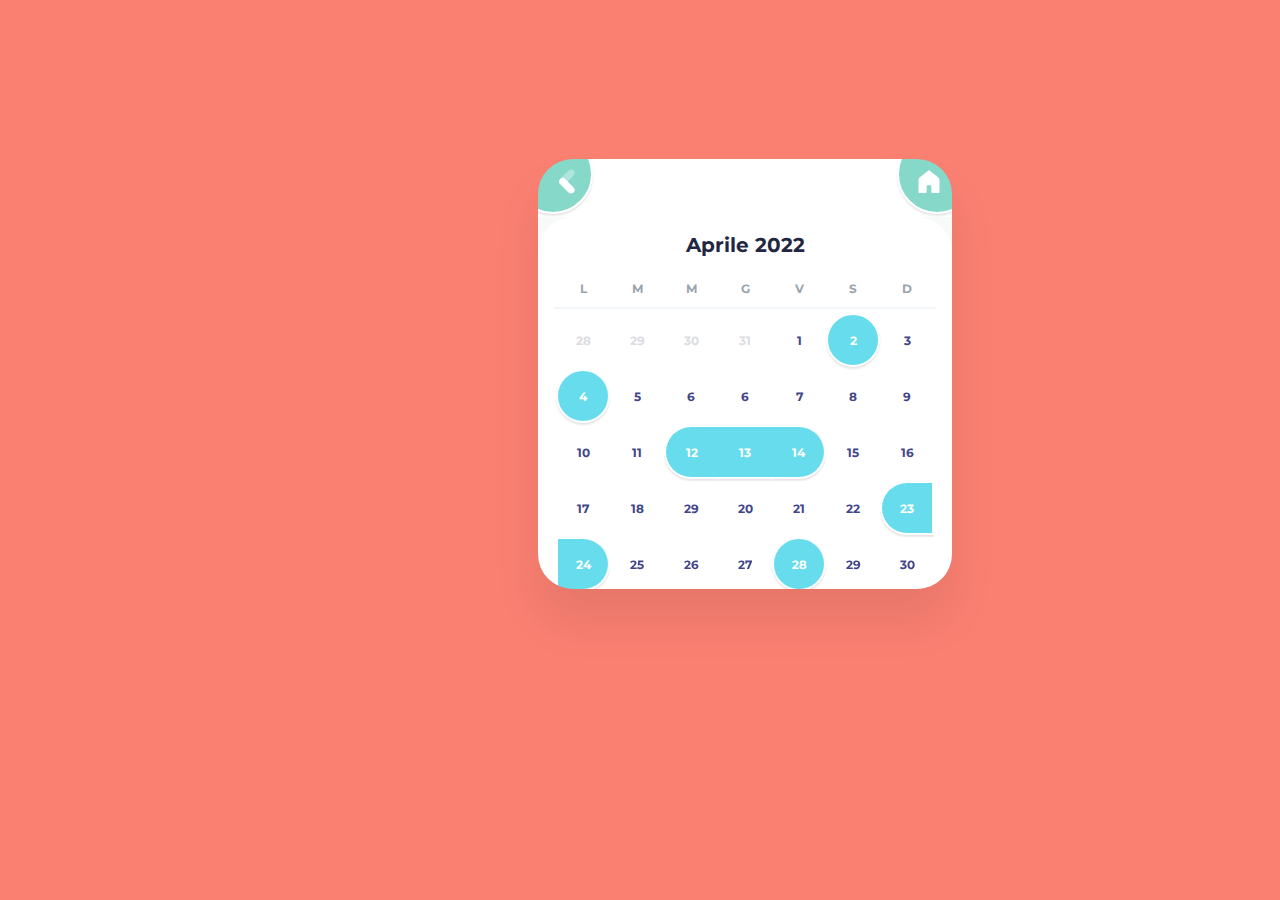
<file: Calendar/index.html>
<!DOCTYPE html>
<html lang="en">
<head>
  <meta charset="UTF-8">
  <meta name="viewport" content="width=device-width, initial-scale=1.0">
  <meta http-equiv="X-UA-Compatible" content="ie=edge">
  <title>Calendar Events</title>
  <link href="https://fonts.googleapis.com/css?family=Montserrat:400,600,700" rel="stylesheet">
  <link rel="stylesheet" href="https://code.ionicframework.com/ionicons/2.0.1/css/ionicons.min.css">
  <link rel="stylesheet" href="style.css">
</head>
<body>

  <div class="main-container-wrapper" class="container custom-scrollbar">
    <header>
      <button class="header__btn header__btn--left" title="Menu">       
  <a href="../HomePAge/homepage.html">
    <svg class="arrow" xmlns="http://www.w3.org/2000/svg" x="0px" y="0px"
  width="29" height="29"
  viewBox="0 0 172 172"
  style=" fill:#000000;"><g fill="none" fill-rule="nonzero" stroke="none" stroke-width="1" stroke-linecap="butt" stroke-linejoin="miter" stroke-miterlimit="10" stroke-dasharray="" stroke-dashoffset="0" font-family="none" font-weight="none" font-size="none" text-anchor="none" style="mix-blend-mode: normal"><path d="M0,172v-172h172v172z" fill="none"></path><g fill="#ffffff"><path d="M72.53383,101.2005c4.19967,-4.19967 45.967,-45.967 50.16667,-50.16667c8.39933,-8.39933 8.39933,-22.00883 0,-30.40817c-8.39933,-8.39933 -22.00883,-8.39933 -30.40817,0c-4.19967,4.19967 -45.967,45.967 -50.16667,50.16667c-8.39933,8.39933 -8.39933,22.00883 0,30.40817c8.39933,8.39933 22.016,8.39933 30.40817,0z" opacity="0.35"></path><path d="M42.13283,101.2005c4.19967,4.19967 45.967,45.967 50.16667,50.16667c8.39933,8.39933 22.00883,8.39933 30.40817,0c8.39933,-8.39933 8.39933,-22.00883 0,-30.40817c-4.19967,-4.19967 -45.967,-45.967 -50.16667,-50.16667c-8.39933,-8.39933 -22.00883,-8.39933 -30.40817,0c-8.39933,8.39933 -8.39933,22.016 0,30.40817z"></path></g></g></svg>
  </a>
      </button>
      <button  class="header__btn header__btn--right" title="Add event">
        <a href="../index.html">
          <svg class="home" xmlns="http://www.w3.org/2000/svg" x="0px" y="0px"
          width="28" height="28"
          viewBox="0 0 172 172"
          style=" fill:#000000;"><g fill="none" fill-rule="nonzero" stroke="none" stroke-width="1" stroke-linecap="butt" stroke-linejoin="miter" stroke-miterlimit="10" stroke-dasharray="" stroke-dashoffset="0" font-family="none" font-weight="none" font-size="none" text-anchor="none" style="mix-blend-mode: normal"><path d="M0,172v-172h172v172z" fill="none"></path><g fill="#ffffff"><path d="M141.54167,154.08333h-32.25c-4.94858,0 -8.95833,-4.00975 -8.95833,-8.95833v-32.25c0,-3.95958 -3.20708,-7.16667 -7.16667,-7.16667h-14.33333c-3.95958,0 -7.16667,3.20708 -7.16667,7.16667v32.25c0,4.94858 -4.00975,8.95833 -8.95833,8.95833h-32.25c-4.94858,0 -8.95833,-4.00975 -8.95833,-8.95833v-68.39508c0,-8.23808 3.77683,-16.02108 10.24475,-21.11658l50.92633,-40.12975c1.95292,-1.53367 4.70492,-1.53367 6.65425,0l50.9335,40.12975c6.46792,5.0955 10.24117,12.87492 10.24117,21.10942v68.40225c0,4.94858 -4.00975,8.95833 -8.95833,8.95833z"></path></g></g></svg>
        </a>
      </button>
    </header>

    <main>  

      <div class="calendar-container">
        <div class="calendar-container__header" class="overflow">
          <button class="calendar-container__btn calendar-container__btn--left" title="Previous">
            <i class="icon ion-ios-arrow-back"></i>
          </button>
          <h2 class="calendar-container__title">Aprile 2022</h2>
          <button class="calendar-container__btn calendar-container__btn--right" title="Next">
            <i class="icon ion-ios-arrow-forward"></i>
          </button>
        </div>
        <div class="calendar-container__body">
          <div class="calendar-table">
            <div class="calendar-table__header">
              <div class="calendar-table__row">
                <div class="calendar-table__col">L</div>
                <div class="calendar-table__col">M</div>
                <div class="calendar-table__col">M</div>
                <div class="calendar-table__col">G</div>
                <div class="calendar-table__col">V</div>
                <div class="calendar-table__col">S</div>
                <div class="calendar-table__col">D</div>
              </div>
            </div>
            <div class="calendar-table__body">
              <div class="calendar-table__row">
                <div class="calendar-table__col calendar-table__inactive">
                  <div class="calendar-table__item">
                    <span> 28</span>
                  </div>
                </div>
                <div class="calendar-table__col calendar-table__inactive">
                  <div class="calendar-table__item">
                    <span>29</span>
                  </div>
                </div>
                <div class="calendar-table__col calendar-table__inactive">
                  <div class="calendar-table__item">
                    <span>30</span>
                  </div>
                </div>
                <div class="calendar-table__col calendar-table__inactive">
                  <div class="calendar-table__item">
                    <span>31</span>
                  </div>
                </div>
                <div class="calendar-table__col">
                  <div class="calendar-table__item">
                    <span>1</span>
                  </div>
                </div>
                <div class="calendar-table__col calendar-table__event">
                  <div class="calendar-table__item">
                    <span>2</span>
                  </div>
                </div>
                <div class="calendar-table__col">
                  <div class="calendar-table__item">
                    <span>3</span>
                  </div>
                </div>
              </div>
              <div class="calendar-table__row">
                <div class="calendar-table__col calendar-table__event">
                  <div class="calendar-table__item">
                    <span>4</span>
                  </div>
                </div>
                <div class="calendar-table__col">
                  <div class="calendar-table__item">
                    <span>5</span>
                  </div>
                </div>
                <div class="calendar-table__col">
                  <div class="calendar-table__item">
                    <span>6</span>
                  </div>
                </div>
                <div class="calendar-table__col">
                  <div class="calendar-table__item">
                    <span>6</span>
                  </div>
                </div>
                <div class="calendar-table__col">
                  <div class="calendar-table__item">
                    <span>7</span>
                  </div>
                </div>
                <div class="calendar-table__col">
                  <div class="calendar-table__item">
                    <span>8</span>
                  </div>
                </div>
                <div class="calendar-table__col">
                  <div class="calendar-table__item">
                    <span>9</span>
                  </div>
                </div>
              </div>
              <div class="calendar-table__row">
                <div class="calendar-table__col">
                  <div class="calendar-table__item">
                    <span>10</span>
                  </div>
                </div>
                <div class="calendar-table__col">
                  <div class="calendar-table__item">
                    <span>11</span>
                  </div>
                </div>
                <div class="calendar-table__col calendar-table__event calendar-table__event--long calendar-table__event--start">
                  <div class="calendar-table__item">
                    <span>12</span>
                  </div>
                </div>
                <div class="calendar-table__col calendar-table__event calendar-table__event--long">
                  <div class="calendar-table__item">
                    <span>13</span>
                  </div>
                </div>
                <div class="calendar-table__col calendar-table__event calendar-table__event--long calendar-table__event--end">
                  <div class="calendar-table__item">
                    <span>14</span>
                  </div>
                </div>
                <div class="calendar-table__col">
                  <div class="calendar-table__item">
                    <span>15</span>
                  </div>
                </div>
                <div class="calendar-table__col">
                  <div class="calendar-table__item">
                    <span>16</span>
                  </div>
                </div>
              </div>
              <div class="calendar-table__row">
                <div class="calendar-table__col">
                  <div class="calendar-table__item">
                    <span>17</span>
                  </div>
                </div>
                <div class="calendar-table__col">
                  <div class="calendar-table__item">
                    <span>18</span>
                  </div>
                </div>
                <div class="calendar-table__col">
                  <div class="calendar-table__item">
                    <span>29</span>
                  </div>
                </div>
                <div class="calendar-table__col">
                  <div class="calendar-table__item">
                    <span>20</span>
                  </div>
                </div>
                <div class="calendar-table__col">
                  <div class="calendar-table__item">
                    <span>21</span>
                  </div>
                </div>
                <div class="calendar-table__col">
                  <div class="calendar-table__item">
                    <span>22</span>
                  </div>
                </div>
                <div class="calendar-table__col calendar-table__event calendar-table__event--long calendar-table__event--start">
                  <div class="calendar-table__item">
                    <span>23</span>
                  </div>
                </div>
              </div>
              <div class="calendar-table__row">
                <div class="calendar-table__col calendar-table__event calendar-table__event--long calendar-table__event--end">
                  <div class="calendar-table__item">
                    <span>24</span>
                  </div>
                </div>
                <div class="calendar-table__col">
                  <div class="calendar-table__item">
                    <span>25</span>
                  </div>
                </div>
                <div class="calendar-table__col">
                  <div class="calendar-table__item">
                    <span>26</span>
                  </div>
                </div>
                <div class="calendar-table__col">
                  <div class="calendar-table__item">
                    <span>27</span>
                  </div>
                </div>
                <div class="calendar-table__row">
                  <div class="calendar-table__col calendar-table__event">
                    <div class="calendar-table__item">
                    <span>28</span>
                  </div>
                </div>
                <div class="calendar-table__col ">
                  <div class="calendar-table__item">
                    <span>29</span>
                  </div>
                </div>
                <div class="calendar-table__col ">
                  <div class="calendar-table__item">
                    <span>30</span>
                  </div>
                </div> 
            </div>
          </div>
        </div>
      </div>

  
     <!-------------------------- Event ---------------------------------------> 
     
   
  <div class="main-container-wrapper2">
      <div class="events-container">
        <span class="events__title">Upcoming events this month</span>
        <ul class="events__list">
          <li class="events__item">
            <div class="events__item--left">
              <span class="events__name">Torneo di Calcio</span>
              <span class="events__date">Apr 2</span>
            </div>
            <span class="events__tag">16:00</span>
          </li>
          <li class="events__item">
            <div class="events__item--left">
              <span class="events__name">Plogging</span>
              <span class="events__date">Apr 4</span>
            </div>
            <span class="events__tag">10:00</span>
          </li>
          <li class="events__item">
            <div class="events__item--left">
              <span class="events__name">In Bici x Milano</span>
              <span class="events__date">Apr 12 - Apr 14</span>
            </div>
            <span class="events__tag events__tag--highlighted">All day</span>
          </li>
          <li class="events__item">
            <div class="events__item--left">
              <span class="events__name">Aperitivo tra Amici</span>
              <span class="events__date">Apr 23</span>
            </div>
            <span class="events__tag">18:00</span>
          </li>
          <li class="events__item">
            <div class="events__item--left">
              <span class="events__name">Studiamo Insieme</span>
              <span class="events__date">Apr 24</span>
            </div>
            <span class="events__tag1">PM</span>
          </li>
          <li class="events__item">
            <div class="events__item--left">
              <span class="events__name">Chi all'Alcatraz ?</span>
              <span class="events__date">Apr 28</span>
            </div>
            <span class="events__tag2">late night</span>
          </li>
        </ul>
      </div>
    </div>
<!-- partial -->

    </main>
  </div>
 <script src="script.js"></script>
</body>
</html>
</file>
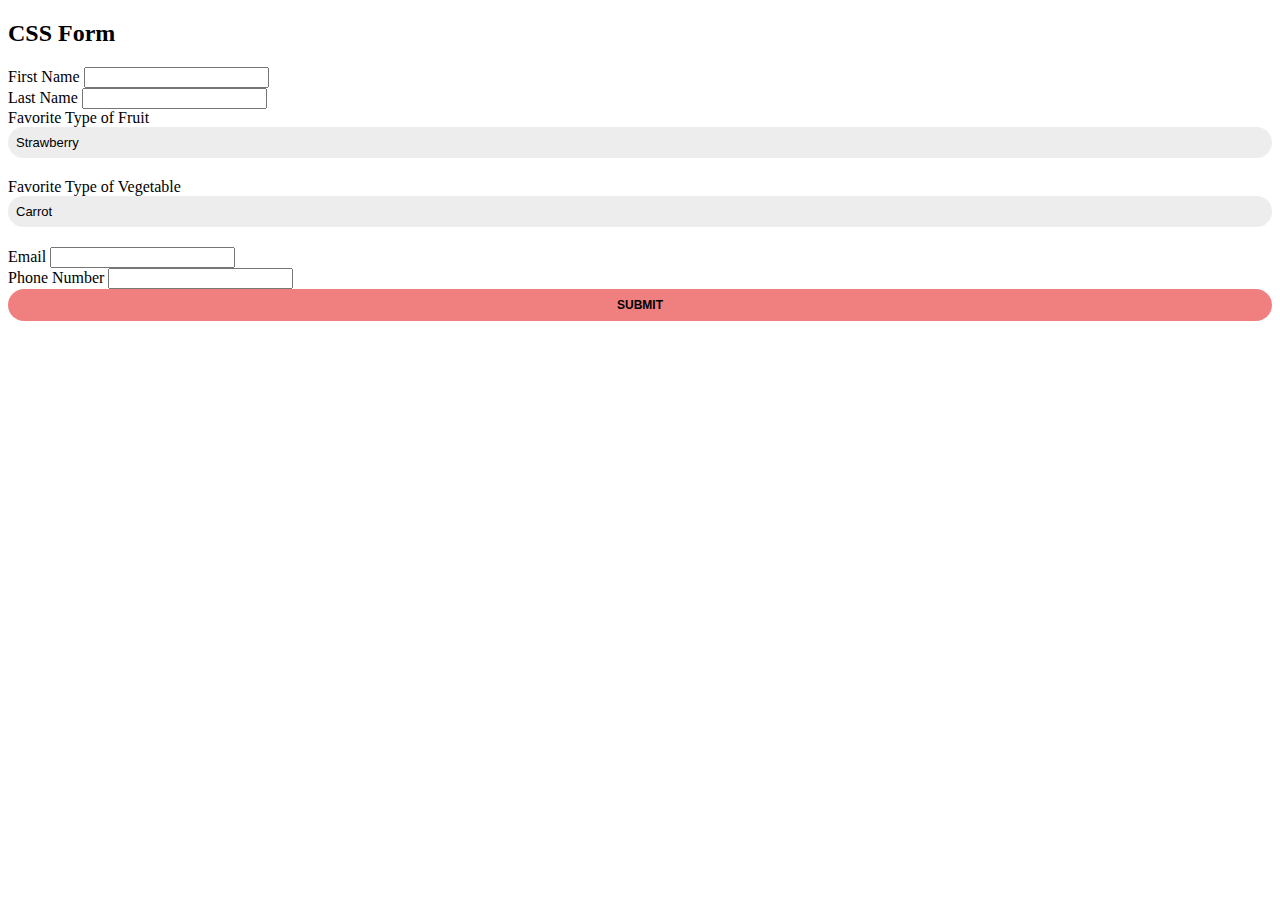
<file: Plus-event/index.html>
<!DOCTYPE html>
<html lang="en" >
<head>
  <meta charset="UTF-8">
  <title>CodePen - CSS Form</title>
  <link href="https://fonts.googleapis.com/css?family=Quicksand:400,700" rel="stylesheet">
<link rel="stylesheet" href="./style.css">

</head>
<body>
<!-- partial:index.partial.html -->
<!-- Responsive form design I created. Feel free to visit my website at jacoblisic.com -->

<body>
	<form>
		<h2>CSS Form</h2>
		<div class="large-group">
			<div class="small-group">
				<label for="firstname">First Name</label>
				<input id="firstname" type="text" name="firstname"/>
			</div>
			
			<div class="small-group">
				<label for="lastname">Last Name</label>
				<input for="lastname" type="text" name="lastname"/>
			</div>
			
			<div class="small-group">
				<label for="fruit">Favorite Type of Fruit</label>
				<select name="fruit">
					<option value="strawberry">Strawberry</option>
					<option value="peach">Peach</option>
					<option value="banana">Banana</option>
					<option value="watermelon">Watermelon</option>
					<option value="pineapple">Pineapple</option>
				</select>
			</div>
			<div class="small-group">
				<label for="vegetable">Favorite Type of Vegetable</label>
				<select name="vegetable">
					<option value="carrot">Carrot</option>
					<option value="peppers">Pepper</option>
					<option value="broccoli">Broccoli</option>
					<option value="corn">Corn</option>
					<option value="beats">Beats</option>
				</select>
			</div>
			
			<div class="small-group">
				<label for="email">Email</label>
				<input id="email" type="email" name="email"/>
			</div>
			
			<div class="small-group">
				<label for="phonenumber">Phone Number</label>
				<input id="phonenumber" type="tel" name="phonenumber"/>
			</div>
		
			
				<input id="submit" class="btn" type="submit" name="submit"/>

		</div>
	</form>
</body>
<!-- partial -->
  
</body>
</html>
</file>
<file: Calendar/style.css>
* {
  margin: 0;
  padding: 0;
  box-sizing: border-box;
}

html, body {
  height: 100%;
}

body {
  position: fixed;
  -webkit-font-smoothing: antialiased;
  font-family: "Montserrat", sans-serif;
  text-rendering: optimizeLegibility;
  background: salmon;
}

.mock-up-link {
  display: none;
}
@media (min-width: 768px) {
  .mock-up-link {
    display: block;
  }
}

.main-container-wrapper {
  position: relative;
  top: 15%;
  left: 130%;
  background-color: #F8FAFA;
  min-width: 320px;
  height: 430px;
  width: 414px;
  border-radius: 35px;
  overflow-y: auto;
}
.main-container-wrapper2 {
  background-color:#66DCEC;
  min-width: 320px;
  height: 420px;
  border-radius: 35px;
  overflow-y: auto;
}
@media (min-width: 415px) {
  .main-container-wrapper {
    -moz-box-shadow: 0px 32px 47px rgba(32, 23, 23, 0.09);
    -webkit-box-shadow: 0px 32px 47px rgba(32, 23, 23, 0.09);
    box-shadow: 0px 32px 47px rgba(32, 23, 23, 0.09);
    margin: 24px auto;
  }
}

header {
  background-color: #fff;
  display: flex;
  height: 58px;
  justify-content: space-between;
  overflow: hidden;
  position: relative;
}

.header__btn {
  background-color: #86D8C9;
  border: 2px solid #fff;
  border-radius: 50%;
  -moz-box-shadow: 0 2px 2px rgba(0, 0, 0, 0.1);
  -webkit-box-shadow: 0 2px 2px rgba(0, 0, 0, 0.1);
  box-shadow: 0 2px 2px rgba(0, 0, 0, 0.1);
  cursor: pointer;
  height: 80px;
  padding-top: 18px;
  position: absolute;
  top: -25px;
  width: 80px;
}
.header__btn:hover, .header__btn:focus {
  background: #67cebb;
  transition: all 0.3s ease-in;
  outline: none;
}
.header__btn .icon {
  display: inline-block;
}
.header__btn--left {
  left: -25px;
  padding-left: 38px;
  text-align: left;
}
.header__btn--right {
  padding-right: 32px;
  right: -25px;
  text-align: right;
}

.calendar-container {
  background-color: #fff;
  padding: 16px;
  margin-bottom: 24px;
  border-radius: 35px;
}
.calendar-container__header {
  display: flex;
  justify-content: space-between;
}
.calendar-container__btn {
  background: transparent;
  border: 0;
  cursor: pointer;
  font-size: 16px;
  outline: none;
  color: #E9E8E8;
}
.calendar-container__btn:hover, .calendar-container__btn:focus {
  color: #9FAAB7;
  transition: all 0.3s ease-in;
}
.calendar-container__title {
  color: #222741;
  font-size: 20px;
  font-weight: 700;
}

.calendar-table {
  margin-top: 12px;
  width: 100%;
}
.calendar-table__item {
  border: 2px solid transparent;
  border-radius: 50%;
  color: #424588;
  font-size: 12px;
  font-weight: 700;
  width: 100%;
  height: 100%;
  display: flex;
  align-items: center;
  justify-content: center;
  cursor: pointer;
}
.calendar-table__item:hover {
  background: #f8fafa;
  -moz-box-shadow: 0px 2px 2px rgba(0, 0, 0, 0.1);
  -webkit-box-shadow: 0px 2px 2px rgba(0, 0, 0, 0.1);
  box-shadow: 0px 2px 2px rgba(0, 0, 0, 0.1);
  transition: 0.2s all ease-in;
}
.calendar-table__row {
  display: flex;
  justify-content: center;
}

.calendar-table__header {
  border-bottom: 2px solid #F2F6F8;
  margin-bottom: 4px;
}
.calendar-table__header .calendar-table__col {
  display: inline-block;
  color: #99A4AE;
  font-size: 12px;
  font-weight: 700;
  padding: 12px 3px;
  text-align: center;
  text-transform: uppercase;
  width: 40px;
  height: 38px;
}
.calendar-table__header .calendar-table__col2 {
  display: inline-block;
  color: #99A4AE;
  font-size: 12px;
  font-weight: 700;
  padding: 12px 3px;
  text-align: center;
  text-transform: uppercase;
  width: 40px;
  height: 38px;
}
@media (min-width: 360px) {
  .calendar-table__header .calendar-table__col {
    width: 46px;
  }
}
@media (min-width: 410px) {
  .calendar-table__header .calendar-table__col {
    width: 54px;
  }
}
.calendar-table__body .calendar-table__col {
  width: 40px;
  height: 42px;
  padding-bottom: 2px;
}
@media (min-width: 360px) {
  .calendar-table__body .calendar-table__col {
    width: 46px;
    height: 48px;
  }
}
@media (min-width: 410px) {
  .calendar-table__body .calendar-table__col {
    width: 54px;
    height: 56px;
  }
}
.calendar-table__today .calendar-table__item {
  border-color: #FEFEFE;
  background-color: #F2F6F8;
  -moz-box-shadow: 0px 2px 2px rgba(0, 0, 0, 0.1);
  -webkit-box-shadow: 0px 2px 2px rgba(0, 0, 0, 0.1);
  box-shadow: 0px 2px 2px rgba(0, 0, 0, 0.1);
}
.calendar-table__event .calendar-table__item {
  background-color: #66DCEC;
  border-color: #FEFEFE;
  -moz-box-shadow: 0px 2px 2px rgba(0, 0, 0, 0.1);
  -webkit-box-shadow: 0px 2px 2px rgba(0, 0, 0, 0.1);
  box-shadow: 0px 2px 2px rgba(0, 0, 0, 0.1);
  color: #fff;
}

.calendar-table__event .calendar-table__item {
  background-color: #66DCEC;
  border-color: #FEFEFE;
  -moz-box-shadow: 0px 2px 2px rgba(0, 0, 0, 0.1);
  -webkit-box-shadow: 0px 2px 2px rgba(0, 0, 0, 0.1);
  box-shadow: 0px 2px 2px rgba(0, 0, 0, 0.1);
  color: #fff;
}

.calendar-table__event .calendar-table__item {
  background-color: #66DCEC;
  border-color: #FEFEFE;
  -moz-box-shadow: 0px 2px 2px rgba(0, 0, 0, 0.1);
  -webkit-box-shadow: 0px 2px 2px rgba(0, 0, 0, 0.1);
  box-shadow: 0px 2px 2px rgba(0, 0, 0, 0.1);
  color: #fff;
}

.calendar-table__event--long {
  overflow-x: hidden;
}
.calendar-table__event--long .calendar-table__item {
  border-radius: 0;
  border-width: 2px 0;
}
.calendar-table__event--start .calendar-table__item {
  border-left: 2px solid #fff;
  border-radius: 50% 0 0 50%;
}
.calendar-table__event--start.calendar-table__col:last-child .calendar-table__item {
  border-width: 2px;
}
.calendar-table__event--end .calendar-table__item {
  border-right: 2px solid #fff;
  border-radius: 0 50% 50% 0;
}
.calendar-table__event--end.calendar-table__col:first-child .calendar-table__item {
  border-width: 2px;
}
.calendar-table__inactive .calendar-table__item {
  color: #DCDCE3;
  cursor: default;
}
.calendar-table__inactive .calendar-table__item:hover {
  background: transparent;
  box-shadow: none;
}
.calendar-table__inactive.calendar-table__event .calendar-table__item {
  color: #fff;
  opacity: 0.25;
}
.calendar-table__inactive.calendar-table__event .calendar-table__item:hover {
  background: #66DCEC;
  -moz-box-shadow: 0px 2px 2px rgba(0, 0, 0, 0.1);
  -webkit-box-shadow: 0px 2px 2px rgba(0, 0, 0, 0.1);
  box-shadow: 0px 2px 2px rgba(0, 0, 0, 0.1);
}

.events-container {
  position: relative;
  top: 5%;
  padding: 0 15px;
}

.events__title {
  color: #ffffff;
  display: inline-block;
  font-size: 14px;
  font-weight: 600;
  margin-bottom: 16px;
}
.events__tag {
  background: #66DCEC;
  border: 2px solid #FEFEFE;
  -moz-box-shadow: 0px 2px 2px rgba(0, 0, 0, 0.1);
  -webkit-box-shadow: 0px 2px 2px rgba(0, 0, 0, 0.1);
  box-shadow: 0px 2px 2px rgba(0, 0, 0, 0.1);
  border-radius: 20px;
  color: #fff;
  font-size: 10px;
  font-weight: 600;
  width: 60px;
  margin-left: 16px;
  padding: 5px 2px;
  text-align: center;
}
.events__tag1 {
  background: #66ec87;
  border: 2px solid #FEFEFE;
  -moz-box-shadow: 0px 2px 2px rgba(0, 0, 0, 0.1);
  -webkit-box-shadow: 0px 2px 2px rgba(0, 0, 0, 0.1);
  box-shadow: 0px 2px 2px rgba(0, 0, 0, 0.1);
  border-radius: 20px;
  color: #fff;
  font-size: 10px;
  font-weight: 600;
  width: 60px;
  margin-left: 16px;
  padding: 5px 2px;
  text-align: center;
}
.events__tag2 {
  background: #1a1a1a;
  border: 2px solid #FEFEFE;
  -moz-box-shadow: 0px 2px 2px rgba(0, 0, 0, 0.1);
  -webkit-box-shadow: 0px 2px 2px rgba(0, 0, 0, 0.1);
  box-shadow: 0px 2px 2px rgba(0, 0, 0, 0.1);
  border-radius: 20px;
  color: #fff;
  font-size: 10px;
  font-weight: 600;
  width: 60px;
  margin-left: 16px;
  padding: 5px 2px;
  text-align: center;
}
.events__tag--highlighted {
  background: #FDCA40;
}
.events__item {
  background: #fff;
  border-left: 8px solid #86D8C9;
  opacity: 1;
  border-radius: 2px;
  -moz-box-shadow: 0px 6px 12px rgba(0, 0, 0, 0.05);
  -webkit-box-shadow: 0px 6px 12px rgba(0, 0, 0, 0.05);
  box-shadow: 0px 6px 12px rgba(0, 0, 0, 0.05);
  padding: 15px 16px;
  display: flex;
  justify-content: space-between;
  align-items: center;
  margin-bottom: 16px;
}
.events__item--left {
  width: calc(100% - 76px);
}
.events__name {
  font-size: 12px;
  font-weight: 700;
  color: #222741;
  display: block;
  margin-bottom: 6px;
}
.events__date {
  font-size: 12px;
  color: #9FAAB7;
  display: inline-block;
}
/* -------------------- scrollbar -----------------*/

.container {
  background-color: #fdfdfd;
  height: 100%;
  width: 100%;
  border-radius: 6px;
  box-shadow: 0 4px 28px rgba(123,151,158,.25);
  border: 1px solid #d6dee1;
  padding: 1rem;
  overflow: scroll;
}

/* custom scrollbar */
::-webkit-scrollbar {
  width: 0px;
}

::-webkit-scrollbar-track {
  background-color: transparent;
}

::-webkit-scrollbar-thumb {
  background-color: #d6dee1;
  border-radius: 20px;
  border: 6px solid transparent;
  background-clip: content-box;
}

::-webkit-scrollbar-thumb:hover {
  background-color: #a8bbbf;
}
</file>
<file: Plus-event/style.css>
.form3 {
  position:relative;
  top: -10%;
  left: 14%;
  margin-bottom: 5px;
}

.form {
  display: block;
  margin-bottom: 5px;
}

.form4 {
  position:relative;
  top: -4%;
  right: 49%;
  margin-bottom: 5px;
}

.input4{
  position: relative;
  top: -12%;
  padding: 8px 8px;
  width: 100%;
  outline: 0;
  margin-bottom: 20px;
  border-radius: 20px;
  border: 0;
  background-color: #ededed;
  font-size: 13px;
  -webkit-appearance: none;
  -moz-appearance: none;
  appearance: none;
}

.input3{
  position: relative;
  padding: 8px 8px;
  top: -19%;
  left: 52%;
  width: 50%;
  outline: 0;
  margin-bottom: 20px;
  border-radius: 20px;
  border: 0;
  background-color: #ededed;
  font-size: 13px;
  -webkit-appearance: none;
  -moz-appearance: none;
  appearance: none;
}

.input2{
  position: relative;
  padding: 8px 8px;
  width: 40%;
  outline: 0;
  margin-bottom: 20px;
  border-radius: 20px;
  border: 0;
  background-color: #ededed;
  font-size: 13px;
  -webkit-appearance: none;
  -moz-appearance: none;
  appearance: none;
}

.input, select {
  padding: 8px 8px;
  width: 100%;
  outline: 0;
  margin-bottom: 20px;
  border-radius: 20px;
  border: 0;
  background-color: #ededed;
  font-size: 13px;
  -webkit-appearance: none;
  -moz-appearance: none;
  appearance: none;
}


.btn {
  position: relative;
  top: -11%; 
  background-color:lightcoral;
  padding: 8px 8px;
  width: 100%;
  font-size: 12px;
  font-weight: 700;
  text-transform: uppercase;
  border: 1px solid transparent;
  border-radius: 20px;
  transition: 0.3s all ease;
}

/*------- popup check form -------------------*/

button{
  color:transparent;
  background-color:transparent;
}
  
/* The snackbar - position it at the bottom and in the middle of the screen */
#snackbar {
    visibility: hidden; /* Hidden by default. Visible on click */
    width: 150px; /* Set a default minimum width */
    margin-left: -125px; /* Divide value of min-width by 2 */
    background-color: transparent; /* Black background color */
    color: transparent; /* White text color */
    text-align: center; /* Centered text */
    border-radius: 2px; /* Rounded borders */
    padding: 16px; /* Padding */
    position: fixed; /* Sit on top of the screen */
    z-index: 1; /* Add a z-index if needed */
    left: 63%; /* Center the snackbar */
    bottom: 30px; /* 30px from the bottom */
}

/* Show the snackbar when clicking on a button (class added with JavaScript) */
.show {
    visibility: visible !important; /* Show the snackbar */

}

/* Animations to fade the snackbar in and out */
@-webkit-keyframes fadein {
    from {bottom: 0; opacity: 0;}
    to {bottom: 30px; opacity: 1;}
}

@keyframes fadein {
    from {bottom: 0; opacity: 0;}
    to {bottom: 30px; opacity: 1;}
}

@-webkit-keyframes fadeout {
    from {bottom: 30px; opacity: 1;}
    to {bottom: 0; opacity: 0;}
}

@keyframes fadeout {
    from {bottom: 30px; opacity: 1;}
    to {bottom: 0; opacity: 0;}
}


/*-------------------------------------------------------------------------*/

.position1{
  position:absolute;
  top: 45%;
  left: 43%; 
}

.position2{
  position:absolute;
  top: 44%;
  left: 43%;
}

.position3{
  position:absolute;
  top: 44%;
  left: 60%; 
}
</file>
